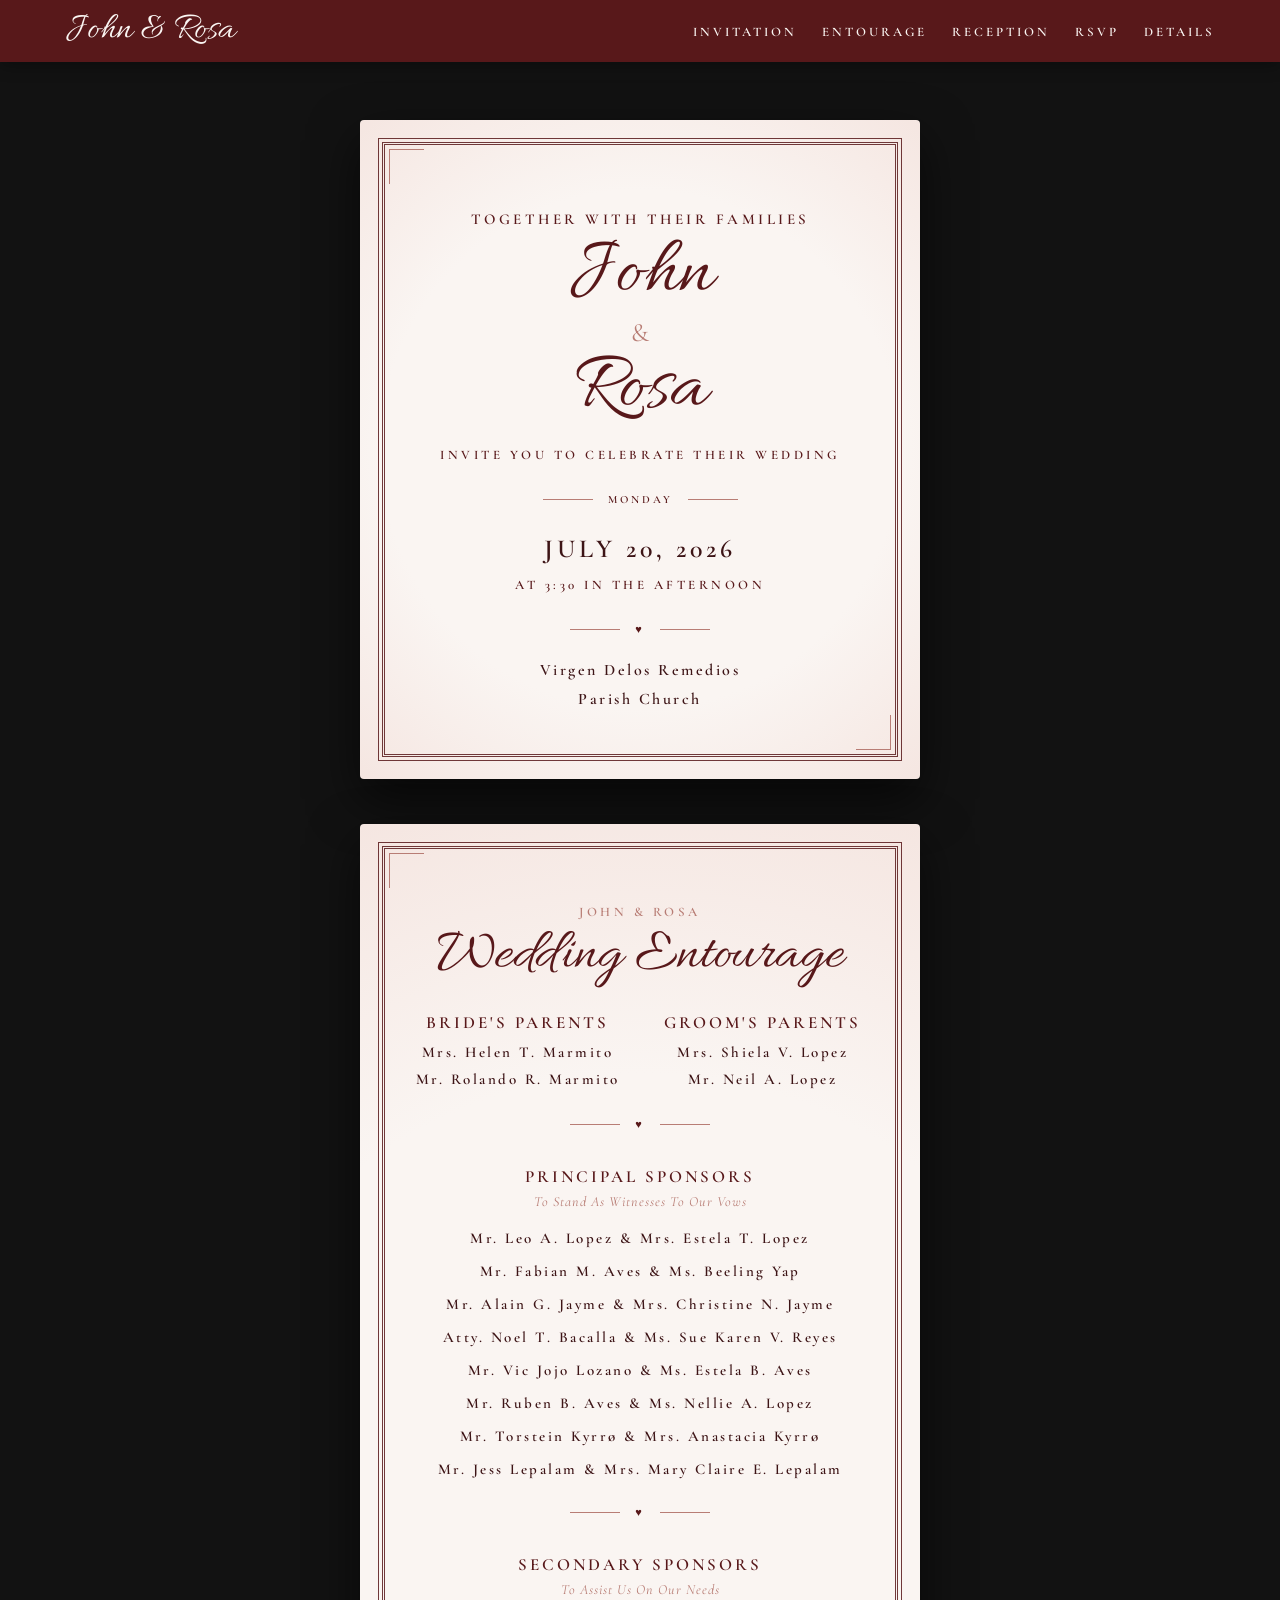
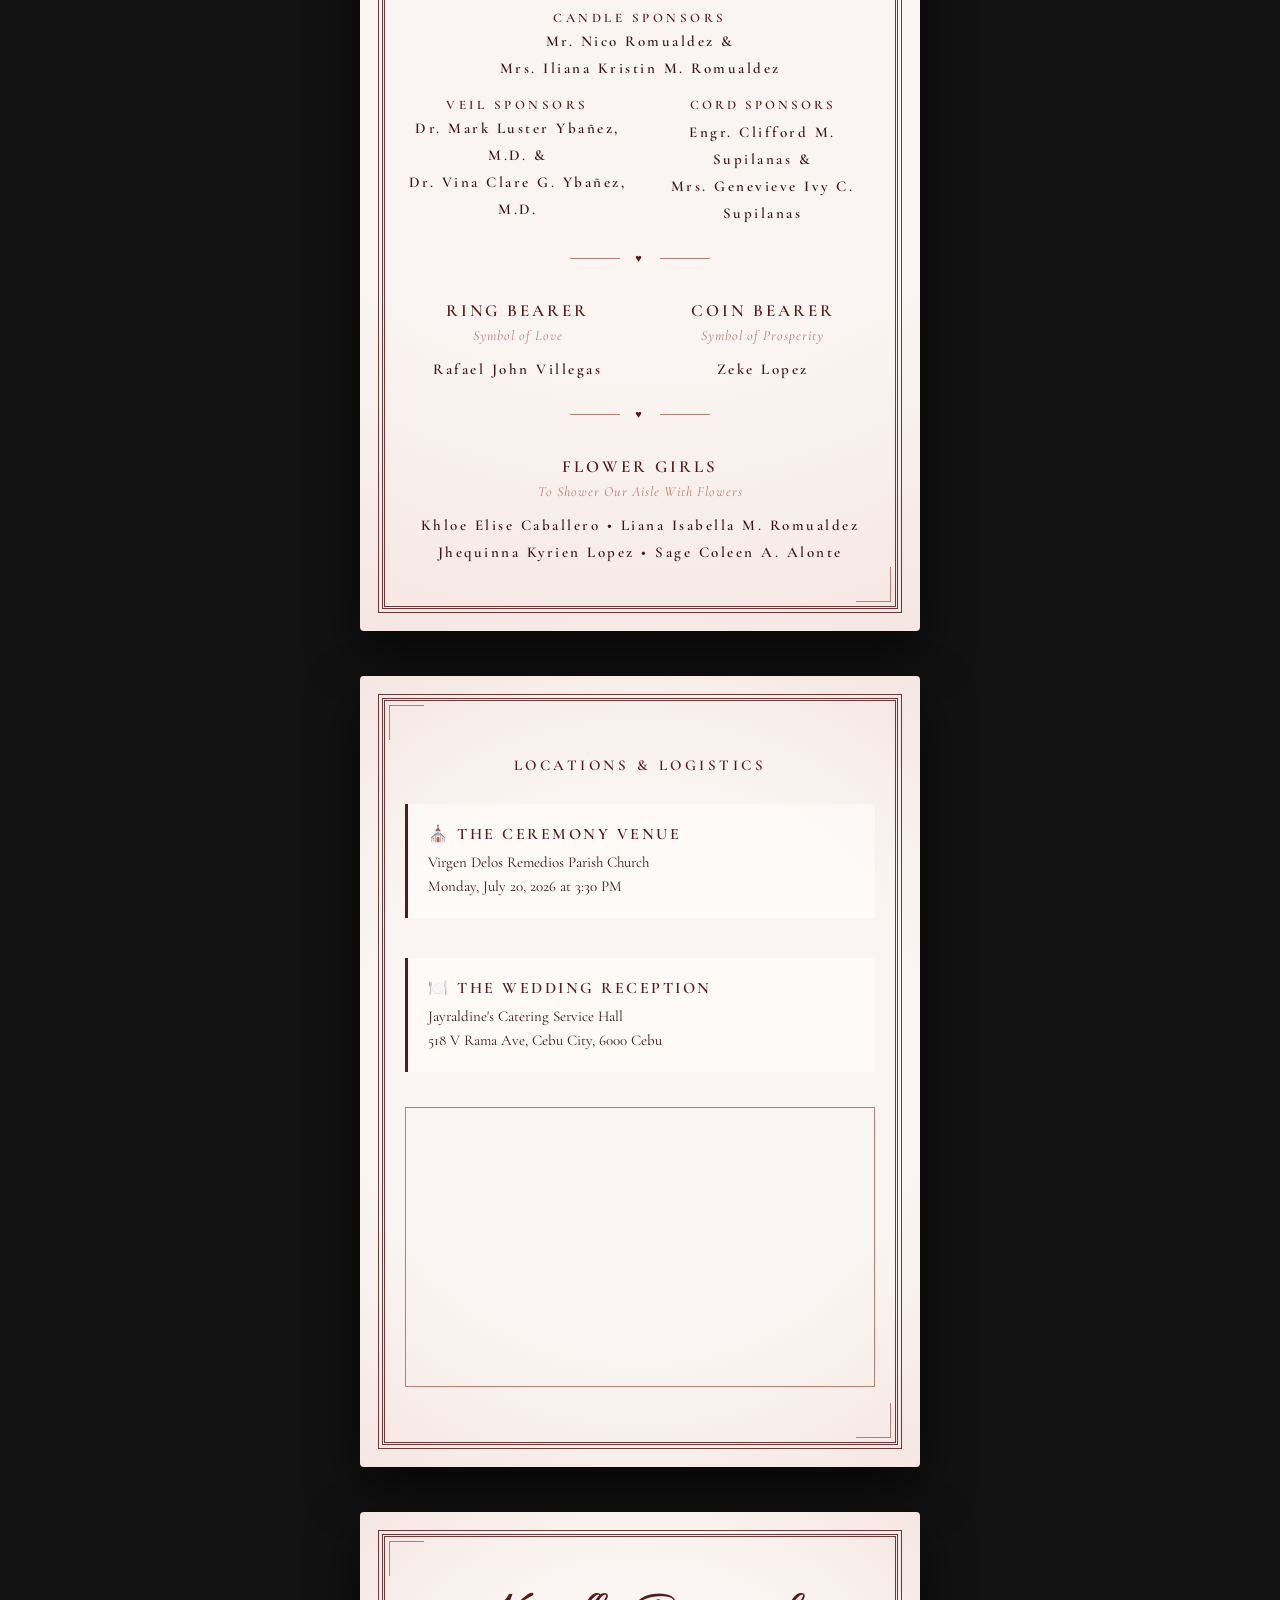
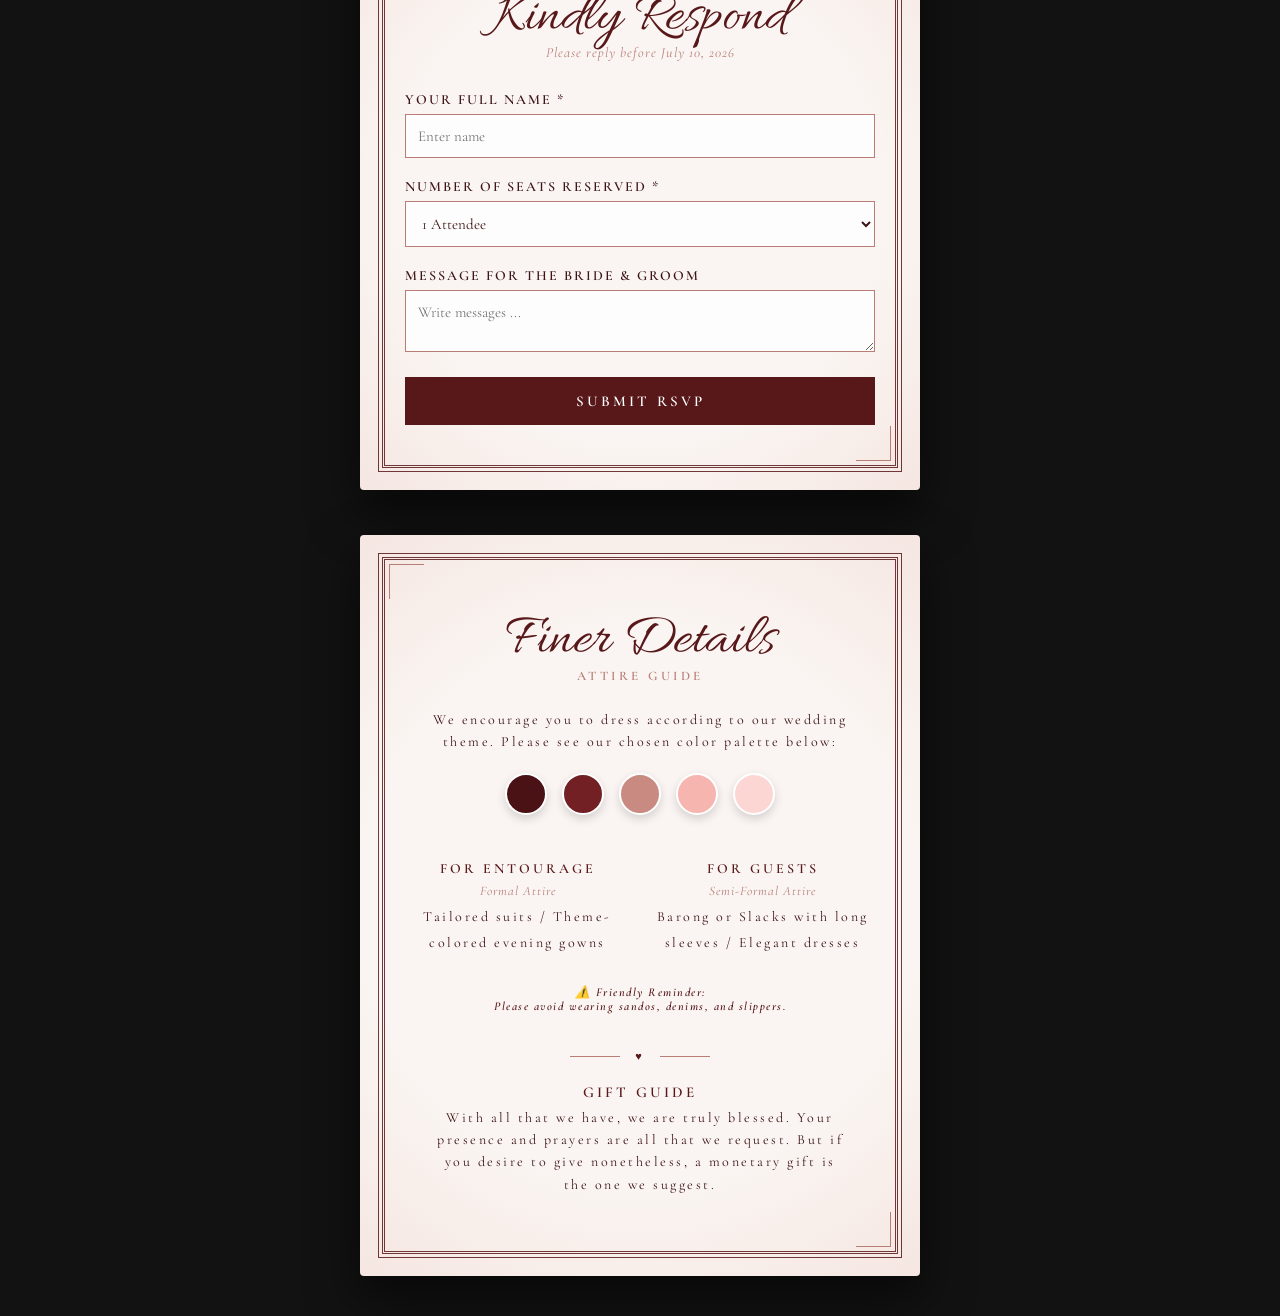
<file: index.html>
<!DOCTYPE html>
<html lang="en">
<head>
    <meta charset="UTF-8">
    <meta name="viewport" content="width=device-width, initial-scale=1.0">
    <title>John & Rosa Wedding Invitation</title>
    
    <!-- Google Fonts: Loading Allura & Cormorant Garamond directly -->
    <link rel="preconnect" href="https://fonts.googleapis.com">
    <link rel="preconnect" href="https://fonts.gstatic.com" crossorigin>
    <link href="https://fonts.googleapis.com/css2?family=Allura&family=Cormorant+Garamond:ital,wght@0,400;0,600;1,400&display=swap" rel="stylesheet">

    <style>
        /* COLOR PALETTE */
        :root {
            --burgundy: #58181A;
            --dusty-rose: #B87D75;
            --cream-bg: #FAF5F2;
            --blush-gradient: #F5E6E1;
            --text-dark: #3D1416;
            
            /* Theme Swatches extracted from 9f451229-9111-4280-910d-8f31c6e0c2cf.jpg */
            --palette-maroon: #4A1214;
            --palette-wine: #722024;
            --palette-rose: #C98A81;
            --palette-blush: #F7B5B0;
            --palette-pink: #FCD6D3;
        }

        * {
            box-sizing: border-box;
            margin: 0;
            padding: 0;
        }

        body {
            background-color: #121212;
            font-family: 'Cormorant Garamond', serif;
            display: flex;
            flex-direction: column;
            align-items: center;
            justify-content: flex-start;
            min-height: 100vh;
            padding: 120px 20px 40px 20px;
            gap: 45px;
        }

        /* FIXED STICKY NAVIGATION */
        .navbar {
            position: fixed;
            top: 0;
            left: 0;
            width: 100%;
            background-color: var(--burgundy);
            box-shadow: 0 4px 15px rgba(0, 0, 0, 0.3);
            z-index: 1000;
            padding: 12px 0;
        }

        .nav-container {
            max-width: 1200px;
            margin: 0 auto;
            display: flex;
            justify-content: space-between;
            align-items: center;
            padding: 0 25px;
        }

        /* FIXED LOGO FONT */
        .logo {
            font-family: 'Allura', cursive !important;
            font-size: 38px;
            color: var(--cream-bg);
            font-weight: 400;
            text-transform: none;
            line-height: 1;
        }

        .nav-menu {
            display: flex;
            list-style: none;
            gap: 25px;
            align-items: center;
        }

        .nav-link {
            font-family: 'Cormorant Garamond', serif;
            color: var(--cream-bg);
            text-decoration: none;
            font-size: 13px;
            font-weight: 600;
            letter-spacing: 3px;
            text-transform: uppercase;
            transition: color 0.3s ease;
            cursor: pointer;
        }

        .nav-link:hover {
            color: var(--dusty-rose);
        }

        /* CARD WORKSPACE SHEETS */
        .invitation-card {
            width: 100%;
            max-width: 560px;
            background: radial-gradient(circle, var(--cream-bg) 60%, var(--blush-gradient) 100%);
            box-shadow: 0 20px 50px rgba(0, 0, 0, 0.6);
            position: relative;
            padding: 65px 45px;
            display: flex;
            flex-direction: column;
            align-items: center;
            text-align: center;
            border-radius: 4px;
            scroll-margin-top: 120px;
        }

        /* Double-Line Invitation Borders */
        .card-border {
            position: absolute;
            top: 18px;
            bottom: 18px;
            left: 18px;
            right: 18px;
            border: 1px solid var(--burgundy);
            outline: 3px double var(--burgundy);
            outline-offset: -7px;
            pointer-events: none;
            z-index: 2;
            opacity: 0.85;
        }

        /* Geometric Frame Corner Highlights */
        .corner-accent {
            position: absolute;
            width: 35px;
            height: 35px;
            border: 1px solid var(--dusty-rose);
            pointer-events: none;
            z-index: 3;
        }
        .tl { top: 29px; left: 29px; border-right: none; border-bottom: none; }
        .br { bottom: 29px; right: 29px; border-left: none; border-top: none; }

        /* THEMATIC FONTS & TYPOGRAPHY SYSTEM */
        .font-serif-caps {
            font-family: 'Cormorant Garamond', serif;
            font-size: 15px;
            letter-spacing: 3.5px;
            color: var(--burgundy);
            text-transform: uppercase;
            font-weight: 600;
            margin-bottom: 10px;
            z-index: 4;
        }

        .font-script-headline {
            font-family: 'Allura', cursive;
            font-size: 82px;
            color: var(--burgundy);
            line-height: 0.9;
            margin: 0;
            z-index: 4;
            font-weight: 400;
        }

        .font-ampersand {
            font-family: 'Cormorant Garamond', serif;
            font-size: 26px;
            color: var(--dusty-rose);
            margin: 5px 0;
            z-index: 4;
        }

        .font-body-subtext {
            font-family: 'Cormorant Garamond', serif;
            font-size: 16px;
            letter-spacing: 2.5px;
            color: var(--text-dark);
            line-height: 1.8;
            z-index: 4;
            font-weight: 400;
        }

        .font-names {
            font-family: 'Cormorant Garamond', serif;
            font-size: 15px;
            letter-spacing: 2.5px;
            line-height: 1.8;
            color: var(--text-dark);
            font-weight: 600;
        }

        /* DIVIDERS */
        .heart-divider {
            color: var(--burgundy);
            font-size: 11px;
            margin: 20px 0;
            display: flex;
            align-items: center;
            gap: 15px;
            width: 100%;
            justify-content: center;
            z-index: 4;
            font-weight: 600;
            letter-spacing: 3px;
        }

        .heart-divider::before,
        .heart-divider::after {
            content: "";
            width: 50px;
            height: 1px;
            background-color: var(--dusty-rose);
        }

        /* GRID STRUCTURES */
        .grid-row {
            display: flex;
            justify-content: space-between;
            width: 100%;
            gap: 20px;
            margin-bottom: 5px;
            z-index: 4;
        }

        .grid-col {
            flex: 1;
        }

        .section-title {
            font-family: 'Cormorant Garamond', serif;
            font-size: 17px;
            letter-spacing: 3px;
            color: var(--burgundy);
            font-weight: 600;
            text-transform: uppercase;
            margin-top: 15px;
            margin-bottom: 6px;
        }

        .subtitle-italic {
            font-family: 'Cormorant Garamond', serif;
            font-style: italic;
            font-size: 14px;
            letter-spacing: 1px;
            color: var(--dusty-rose);
            margin-bottom: 12px;
        }

        /* RECEPTION VENUE CONTAINERS */
        .venue-card {
            background-color: rgba(255, 255, 255, 0.45);
            padding: 20px;
            border-left: 3px solid var(--burgundy);
            margin: 20px 0;
            text-align: left;
            width: 100%;
            z-index: 4;
        }

        .venue-card h3 {
            font-size: 16px;
            letter-spacing: 2.5px;
            color: var(--burgundy);
            margin-bottom: 6px;
            text-transform: uppercase;
            font-weight: 600;
        }

        .venue-card p {
            font-size: 15px;
            color: var(--text-dark);
            line-height: 1.6;
            font-weight: 400;
        }

        .map-wrapper {
            width: 100%;
            height: 280px;
            margin: 15px 0;
            border: 1px solid var(--dusty-rose);
            z-index: 4;
        }

        /* COLOR PALETTE GUIDE IMPLEMENTATION */
        .palette-container {
            display: flex;
            justify-content: center;
            gap: 15px;
            margin: 20px 0;
            z-index: 4;
        }

        .color-swatch {
            width: 42px;
            height: 42px;
            border-radius: 50%;
            border: 2px solid #fff;
            box-shadow: 0 4px 10px rgba(0,0,0,0.15);
        }

        /* FORM INPUT STYLING */
        .form-group {
            margin-bottom: 20px;
            text-align: left;
            width: 100%;
            z-index: 4;
        }

        .form-group label {
            display: block;
            font-size: 14px;
            letter-spacing: 2px;
            color: var(--text-dark);
            margin-bottom: 6px;
            font-weight: 600;
            text-transform: uppercase;
        }

        .form-group input,
        .form-group textarea,
        .form-group select {
            width: 100%;
            padding: 12px;
            border: 1px solid var(--dusty-rose);
            font-family: 'Cormorant Garamond', serif;
            font-size: 15px;
            color: var(--text-dark);
            background-color: rgba(255, 255, 255, 0.85);
            font-weight: 400;
        }

        .submit-btn {
            width: 100%;
            padding: 15px;
            background-color: var(--burgundy);
            color: #fff;
            border: none;
            font-family: 'Cormorant Garamond', serif;
            font-size: 15px;
            letter-spacing: 3px;
            font-weight: 600;
            text-transform: uppercase;
            cursor: pointer;
            transition: background 0.3s ease;
            z-index: 4;
        }

        .submit-btn:hover {
            background-color: #421113;
        }

        /* RESPONSIVE LAYOUT BREAKPOINTS */
        @media (max-width: 768px) {
            body {
                padding-top: 105px;
            }

            .font-script-headline {
                font-size: 64px;
            }

            .grid-row {
                flex-direction: column;
                gap: 5px;
            }

            .nav-container {
                padding: 0 15px;
            }

            .logo {
                font-size: 32px;
            }

            .nav-menu {
                gap: 12px;
            }

            .nav-link {
                font-size: 11px;
                letter-spacing: 1.5px;
            }
        }
    </style>
</head>
<body>

    <!-- NAVIGATION HEADER -->
    <nav class="navbar">
        <div class="nav-container">
            <div class="logo">John & Rosa</div>
            <ul class="nav-menu">
                <li><a onclick="scrollToId('main-invitation')" class="nav-link">Invitation</a></li>
                <li><a onclick="scrollToId('wedding-entourage')" class="nav-link">Entourage</a></li>
                <li><a onclick="scrollToId('wedding-reception')" class="nav-link">Reception</a></li>
                <li><a onclick="scrollToId('wedding-rsvp')" class="nav-link">RSVP</a></li>
                <li><a onclick="scrollToId('wedding-details')" class="nav-link">Details</a></li>
            </ul>
        </div>
    </nav>

    <!-- SHEET 1: MAIN WEDDING HERO INVITATION -->
    <div class="invitation-card" id="main-invitation">
        <div class="card-border"></div>
        <div class="corner-accent tl"></div>
        <div class="corner-accent br"></div>

        <p class="font-serif-caps" style="margin-top: 25px;">Together With Their Families</p>
        
        <h1 class="font-script-headline">John</h1>
        <div class="font-ampersand">&</div>
        <h1 class="font-script-headline" style="margin-bottom: 20px;">Rosa</h1>

        <p class="font-serif-caps" style="font-size: 13px;">Invite You To Celebrate Their Wedding</p>
        
        <div class="heart-divider">MONDAY</div>
        
        <p class="font-body-subtext" style="font-size: 26px; font-weight: 600; letter-spacing: 4px;">JULY 20, 2026</p>
        <p class="font-serif-caps" style="color: var(--burgundy); margin-top: 5px; font-size: 13px;">At 3:30 In The Afternoon</p>

        <div class="heart-divider">♥</div>
        
        <p class="font-body-subtext" style="font-weight: 600; max-width: 360px;">
            Virgen Delos Remedios<br>Parish Church
        </p>
    </div>

    <!-- SHEET 2: THE WEDDING ENTOURAGE -->
    <div class="invitation-card" id="wedding-entourage">
        <div class="card-border"></div>
        <div class="corner-accent tl"></div>
        <div class="corner-accent br"></div>

        <p class="font-serif-caps" style="font-size: 13px; color: var(--dusty-rose); margin-top: 15px;">John & Rosa</p>
        <h2 class="font-script-headline" style="font-size: 58px; margin-bottom: 15px;">Wedding Entourage</h2>

        <!-- Parents -->
        <div class="grid-row">
            <div class="grid-col">
                <div class="section-title">Bride's Parents</div>
                <div class="font-names">
                    Mrs. Helen T. Marmito<br>
                    Mr. Rolando R. Marmito
                </div>
            </div>
            <div class="grid-col">
                <div class="section-title">Groom's Parents</div>
                <div class="font-names">
                    Mrs. Shiela V. Lopez<br>
                    Mr. Neil A. Lopez
                </div>
            </div>
        </div>

        <div class="heart-divider">♥</div>

        <!-- Principal Sponsors -->
        <div class="section-title">Principal Sponsors</div>
        <div class="subtitle-italic">To Stand As Witnesses To Our Vows</div>
        <div class="font-names" style="line-height: 2.2;">
            Mr. Leo A. Lopez & Mrs. Estela T. Lopez<br>
            Mr. Fabian M. Aves & Ms. Beeling Yap<br>
            Mr. Alain G. Jayme & Mrs. Christine N. Jayme<br>
            Atty. Noel T. Bacalla & Ms. Sue Karen V. Reyes<br>
            Mr. Vic Jojo Lozano & Ms. Estela B. Aves<br>
            Mr. Ruben B. Aves & Ms. Nellie A. Lopez<br>
            Mr. Torstein Kyrrø & Mrs. Anastacia Kyrrø<br>
            Mr. Jess Lepalam & Mrs. Mary Claire E. Lepalam
        </div>

        <div class="heart-divider">♥</div>

        <!-- Secondary Sponsors -->
        <div class="section-title">Secondary Sponsors</div>
        <div class="subtitle-italic">To Assist Us On Our Needs</div>
        
        <div class="grid-row">
            <div class="grid-col">
                <div class="font-serif-caps" style="font-size: 13px; margin-bottom: 2px;">Candle Sponsors</div>
                <div class="font-names">Mr. Nico Romualdez &<br>Mrs. Iliana Kristin M. Romualdez</div>
            </div>
        </div>
        <div class="grid-row" style="margin-top: 10px;">
            <div class="grid-col">
                <div class="font-serif-caps" style="font-size: 13px; margin-bottom: 2px;">Veil Sponsors</div>
                <div class="font-names">Dr. Mark Luster Ybañez, M.D. &<br>Dr. Vina Clare G. Ybañez, M.D.</div>
            </div>
            <div class="grid-col">
                <div class="section-title" style="margin-top:0; font-size: 13px;">Cord Sponsors</div>
                <div class="font-names">Engr. Clifford M. Supilanas &<br>Mrs. Genevieve Ivy C. Supilanas</div>
            </div>
        </div>

        <div class="heart-divider">♥</div>

        <!-- Bearers -->
        <div class="grid-row">
            <div class="grid-col">
                <div class="section-title">Ring Bearer</div>
                <div class="subtitle-italic">Symbol of Love</div>
                <div class="font-names">Rafael John Villegas</div>
            </div>
            <div class="grid-col">
                <div class="section-title">Coin Bearer</div>
                <div class="subtitle-italic">Symbol of Prosperity</div>
                <div class="font-names">Zeke Lopez</div>
            </div>
        </div>

        <div class="heart-divider">♥</div>

        <!-- Flower Girls -->
        <div class="section-title">Flower Girls</div>
        <div class="subtitle-italic">To Shower Our Aisle With Flowers</div>
        <div class="font-names">
            Khloe Elise Caballero &bull; Liana Isabella M. Romualdez<br>
            Jhequinna Kyrien Lopez &bull; Sage Coleen A. Alonte
        </div>
    </div>

    <!-- SHEET 3: RECEPTION VENUE MAP DETAILS -->
    <div class="invitation-card" id="wedding-reception">
        <div class="card-border"></div>
        <div class="corner-accent tl"></div>
        <div class="corner-accent br"></div>

        <p class="font-serif-caps" style="margin-top: 15px;">Locations & Logistics</p>
        
        <div class="venue-card">
            <h3>⛪ The Ceremony Venue</h3>
            <p>Virgen Delos Remedios Parish Church</p>
            <p>Monday, July 20, 2026 at 3:30 PM</p>
        </div>

        <div class="venue-card">
            <h3>🍽️ The Wedding Reception</h3>
            <p>Jayraldine's Catering Service Hall</p>
            <p>518 V Rama Ave, Cebu City, 6000 Cebu</p>
        </div>

        <div class="map-wrapper">
            <iframe src="https://maps.google.com/maps?q=Jayraldine's%20Catering%20Service%20Hall%20518%20V%20Rama%20Ave%20Cebu%20City&t=&z=15&ie=UTF-8&iwloc=&output=embed" width="100%" height="100%" style="border:0;" allowfullscreen="" loading="lazy"></iframe>
        </div>
    </div>

    <!-- SHEET 4: RSVP DIGITAL RESPONSE FORM -->
    <div class="invitation-card" id="wedding-rsvp">
        <div class="card-border"></div>
        <div class="corner-accent tl"></div>
        <div class="corner-accent br"></div>

        <h2 class="font-script-headline" style="font-size: 58px; margin-top: 15px;">Kindly Respond</h2>
        <p class="subtitle-italic" style="margin-bottom: 30px;">Please reply before July 10, 2026</p>

        <form id="rsvpFormSubmission" style="width: 100%;">
            <div class="form-group">
                <label>Your Full Name *</label>
                <input type="text" required placeholder="Enter name">
            </div>

            <div class="form-group">
                <label>Number of Seats Reserved *</label>
                <select required>
                    <option value="1">1 Attendee</option>
                    <option value="2">2 Attendees</option>
                    <option value="3">3 Attendees</option>
                </select>
            </div>

            <div class="form-group">
                <label>Message for the Bride & Groom</label>
                <textarea placeholder="Write messages ..."></textarea>
            </div>

            <button type="submit" class="submit-btn">Submit RSVP</button>
        </form>
    </div>

    <!-- SHEET 5: FINER DETAILS (ATTIRE & GIFT GUIDE) -->
    <div class="invitation-card" id="wedding-details">
        <div class="card-border"></div>
        <div class="corner-accent tl"></div>
        <div class="corner-accent br"></div>

        <h2 class="font-script-headline" style="font-size: 58px; margin-top: 15px;">Finer Details</h2>
        <p class="font-serif-caps" style="font-size: 13px; color: var(--dusty-rose); margin-bottom: 25px;">Attire Guide</p>

        <p class="font-body-subtext" style="font-size: 14px; max-width: 420px; line-height: 1.6;">
            We encourage you to dress according to our wedding theme. Please see our chosen color palette below:
        </p>

        <!-- Dynamic Color Palette Circles extracted from 9f451229-9111-4280-910d-8f31c6e0c2cf.jpg -->
        <div class="palette-container">
            <div class="color-swatch" style="background-color: var(--palette-maroon);" title="Deep Maroon"></div>
            <div class="color-swatch" style="background-color: var(--palette-wine);" title="Wine Burgundy"></div>
            <div class="color-swatch" style="background-color: var(--palette-rose);" title="Dusty Rose"></div>
            <div class="color-swatch" style="background-color: var(--palette-blush);" title="Blush"></div>
            <div class="color-swatch" style="background-color: var(--palette-pink);" title="Soft Pink"></div>
        </div>

        <div class="grid-row" style="margin-top: 10px;">
            <div class="grid-col">
                <div class="section-title" style="font-size: 14px;">For Entourage</div>
                <div class="subtitle-italic" style="font-size: 13px; margin-bottom: 5px;">Formal Attire</div>
                <p class="font-body-subtext" style="font-size: 14px;">Tailored suits / Theme-colored evening gowns</p>
            </div>
            <div class="grid-col">
                <div class="section-title" style="font-size: 14px;">For Guests</div>
                <div class="subtitle-italic" style="font-size: 13px; margin-bottom: 5px;">Semi-Formal Attire</div>
                <p class="font-body-subtext" style="font-size: 14px;">Barong or Slacks with long sleeves / Elegant dresses</p>
            </div>
        </div>

        <p class="subtitle-italic" style="margin-top: 25px; color: var(--burgundy); font-weight: 600; font-size: 12px; letter-spacing: 1.5px;">
            ⚠️ Friendly Reminder:<br>Please avoid wearing sandos, denims, and slippers.
        </p>

        <div class="heart-divider" style="margin: 25px 0 15px 0;">♥</div>

        <div class="section-title" style="font-size: 15px; margin-top: 5px;">Gift Guide</div>
        <p class="font-body-subtext" style="font-size: 14px; max-width: 420px; line-height: 1.6; margin-bottom: 15px;">
            With all that we have, we are truly blessed. Your presence and prayers are all that we request. But if you desire to give nonetheless, a monetary gift is the one we suggest.
        </p>
    </div>

    <!-- INTERACTION SCRIPTS Engine -->
    <script>
        function scrollToId(id) {
            const element = document.getElementById(id);
            if (element) {
                element.scrollIntoView({ behavior: 'smooth' });
            }
        }

        document.getElementById('rsvpFormSubmission').addEventListener('submit', function(e) {
            e.preventDefault();
            alert('Thank you! Your RSVP status has been updated and securely recorded.');
            this.reset();
        });
    </script>
</body>
</html>
</file>
